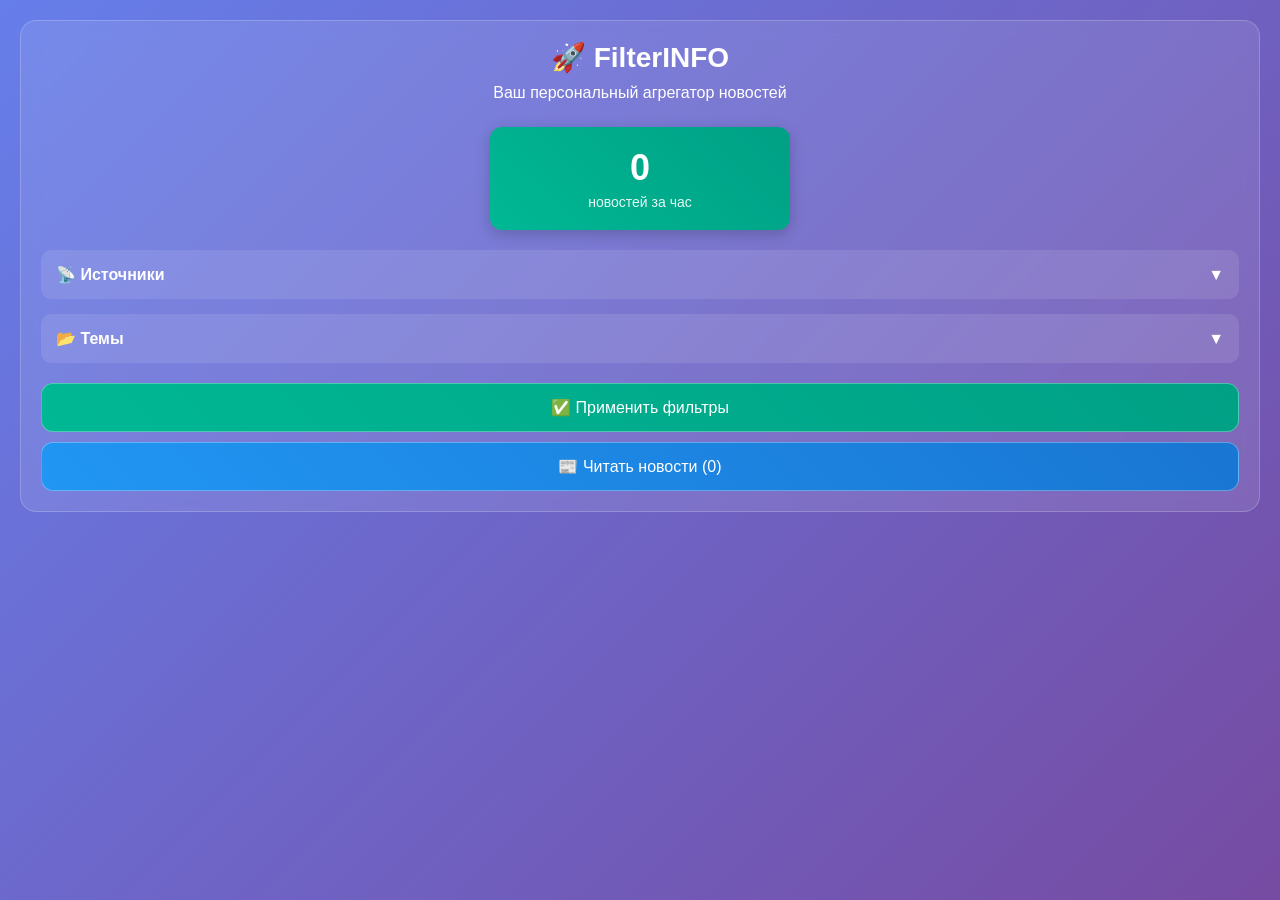
<file: index.html>
<!DOCTYPE html>
<html>
<head>
    <title>FilterINFO - Главная</title>
    <meta charset="utf-8">
    <meta name="viewport" content="width=device-width, initial-scale=1.0">
    <script src="https://telegram.org/js/telegram-web-app.js"></script>
    <link rel="stylesheet" href="css/styles.css">
</head>
<body>
    <div class="container">
        <div class="header">
            <h1>🚀 FilterINFO</h1>
            <p>Ваш персональный агрегатор новостей</p>
        </div>

        <!-- Total News Banner -->
        <div class="total-news-banner">
            <div class="total-news-count" id="totalNewsCount">0</div>
            <div class="total-news-label">новостей за час</div>
        </div>

        <!-- Sources Section -->
        <div class="section" id="sourcesSection">
            <div class="section-header" onclick="App.toggleSection('sourcesSection')">
                <div class="section-title">📡 Источники</div>
                <div class="section-arrow">▼</div>
            </div>
            <div class="section-content" id="sourcesContent">
                <div class="loading">Загрузка источников...</div>
            </div>
        </div>

        <!-- Topics Section -->
        <div class="section" id="topicsSection">
            <div class="section-header" onclick="App.toggleSection('topicsSection')">
                <div class="section-title">📂 Темы</div>
                <div class="section-arrow">▼</div>
            </div>
            <div class="section-content" id="topicsContent">
                <div class="loading">Загрузка тем...</div>
            </div>
        </div>

        <div class="action-buttons">
            <button class="action-btn apply" onclick="Filters.applyFilters()">
                ✅ Применить фильтры
            </button>
            <button class="action-btn primary" onclick="App.openNewsPage()">
                📰 Читать новости (<span id="filteredNewsCount">0</span>)
            </button>
        </div>
    </div>

    <script src="js/app.js"></script>
    <script src="js/filters.js"></script>
</body>
</html>
</file>
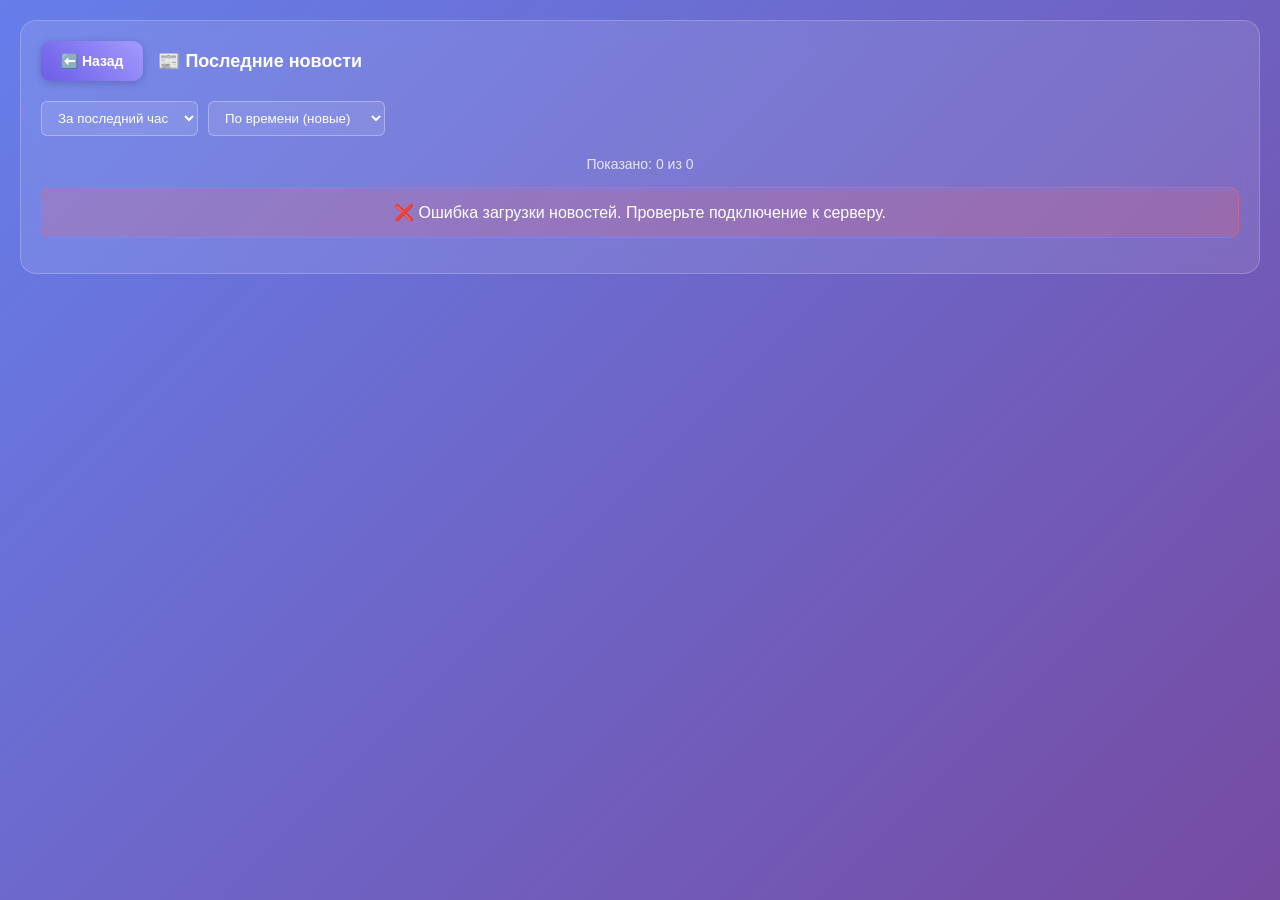
<file: news.html>
<!DOCTYPE html>
<html>
<head>
    <title>FilterINFO - Новости</title>
    <meta charset="utf-8">
    <meta name="viewport" content="width=device-width, initial-scale=1.0">
    <script src="https://telegram.org/js/telegram-web-app.js"></script>
    <link rel="stylesheet" href="css/styles.css">
</head>
<body>
    <div class="container">
        <div class="news-header">
            <button class="back-btn" onclick="NewsPage.goBack()">
                ⬅️ Назад
            </button>
            <div class="news-title">📰 Последние новости</div>
        </div>

        <div class="filters-bar">
            <select class="filter-select" id="timePeriod" onchange="NewsPage.applyFilters()">
                <option value="1">За последний час</option>
                <option value="24">За сегодня</option>
                <option value="168">За неделю</option>
                <option value="720">За месяц</option>
                <option value="all">Все время</option>
            </select>
            
            <select class="filter-select" id="sortBy" onchange="NewsPage.applyFilters()">
                <option value="newest">По времени (новые)</option>
                <option value="oldest">По времени (старые)</option>
                <option value="importance">По важности</option>
                <option value="source">По источникам</option>
                <option value="country">По странам</option>
            </select>
        </div>

        <div class="news-info">
            Показано: <span id="shownNewsCount">0</span> из <span id="totalNewsCount">0</span>
        </div>

        <div class="news-container" id="newsContainer">
            <div class="loading">🔄 Загрузка новостей...</div>
        </div>
    </div>

    <script src="js/news.js"></script>
    <script src="js/filters.js"></script>
</body>
</html>
</file>
<file: css/styles.css>
* {
    margin: 0;
    padding: 0;
    box-sizing: border-box;
}

body {
    font-family: 'Segoe UI', Tahoma, Geneva, Verdana, sans-serif;
    background: linear-gradient(135deg, #667eea 0%, #764ba2 100%);
    color: white;
    min-height: 100vh;
    padding: 20px;
}

.container {
    max-width: 100%;
    background: rgba(255,255,255,0.1);
    backdrop-filter: blur(10px);
    border: 1px solid rgba(255,255,255,0.2);
    border-radius: 16px;
    padding: 20px;
    margin-bottom: 20px;
}

.header {
    text-align: center;
    margin-bottom: 25px;
}

.header h1 {
    font-size: 28px;
    margin-bottom: 10px;
}

/* Total News Banner */
.total-news-banner {
    background: linear-gradient(45deg, #00b894, #00a085);
    border-radius: 12px;
    padding: 20px;
    text-align: center;
    margin-bottom: 20px;
    box-shadow: 0 4px 15px rgba(0,0,0,0.2);
    max-width: 300px;
    margin-left: auto;
    margin-right: auto;
}

.total-news-count {
    font-size: 36px;
    font-weight: bold;
    margin-bottom: 5px;
}

.total-news-label {
    font-size: 14px;
    opacity: 0.9;
}

/* Sections */
.section {
    margin-bottom: 15px;
}

.section-header {
    display: flex;
    justify-content: space-between;
    align-items: center;
    padding: 15px;
    background: rgba(255,255,255,0.1);
    border-radius: 10px;
    cursor: pointer;
    margin-bottom: 10px;
}

.section-title {
    font-size: 16px;
    font-weight: 600;
}

.section-content {
    display: none;
    padding: 10px;
}

.section.open .section-content {
    display: block;
}

.section-arrow {
    transition: transform 0.3s;
}

.section.open .section-arrow {
    transform: rotate(180deg);
}

.countries-grid, .topics-grid, .sources-grid {
    display: grid;
    gap: 8px;
}

.country-item, .topic-item, .source-item {
    background: rgba(255,255,255,0.1);
    border: 1px solid rgba(255,255,255,0.3);
    border-radius: 8px;
    padding: 12px;
    display: flex;
    justify-content: space-between;
    align-items: center;
    cursor: pointer;
}

.country-info, .topic-info, .source-info {
    display: flex;
    align-items: center;
    gap: 12px;
    flex: 1;
}

.country-main, .topic-main {
    display: flex;
    align-items: center;
    gap: 12px;
    flex: 1;
}

.expand-arrow {
    font-size: 12px;
    transition: transform 0.3s;
    width: 16px;
    text-align: center;
}

.country-expanded .expand-arrow {
    transform: rotate(90deg);
}

.country-flag, .topic-icon {
    font-size: 18px;
    width: 24px;
    text-align: center;
}

.country-name, .topic-name {
    flex: 1;
}

.country-stats, .topic-stats {
    background: rgba(255,255,255,0.2);
    padding: 4px 8px;
    border-radius: 10px;
    font-size: 11px;
    font-weight: 600;
    white-space: nowrap;
    margin-left: 10px;
}

.source-checkbox, .country-checkbox, .topic-checkbox {
    width: 20px;
    height: 20px;
    border: 2px solid rgba(255,255,255,0.5);
    border-radius: 4px;
    cursor: pointer;
    display: flex;
    align-items: center;
    justify-content: center;
    flex-shrink: 0;
}

.source-checkbox.checked, .country-checkbox.checked, .topic-checkbox.checked {
    background: #4CAF50;
    border-color: #4CAF50;
}

.source-checkbox.checked::after, 
.country-checkbox.checked::after, 
.topic-checkbox.checked::after {
    content: '✓';
    color: white;
    font-size: 12px;
    font-weight: bold;
}

.action-buttons {
    display: flex;
    flex-direction: column;
    gap: 10px;
    margin-top: 20px;
}

.action-btn {
    background: rgba(255,255,255,0.15);
    border: 1px solid rgba(255,255,255,0.3);
    color: white;
    padding: 14px;
    border-radius: 12px;
    cursor: pointer;
    font-size: 16px;
    backdrop-filter: blur(10px);
}

.action-btn.primary {
    background: linear-gradient(45deg, #2196F3, #1976D2);
}

.action-btn.apply {
    background: linear-gradient(45deg, #00b894, #00a085);
    order: -1;
}

/* News page styles */
.news-header {
    display: flex;
    align-items: center;
    margin-bottom: 20px;
    gap: 15px;
}

.back-btn {
    background: linear-gradient(45deg, #6c5ce7, #a29bfe);
    border: none;
    color: white;
    padding: 12px 20px;
    border-radius: 10px;
    cursor: pointer;
    font-size: 14px;
    font-weight: 600;
    display: flex;
    align-items: center;
    gap: 8px;
    box-shadow: 0 2px 8px rgba(0,0,0,0.2);
    flex-shrink: 0;
}

.news-title {
    flex: 1;
    font-size: 18px;
    font-weight: 600;
    white-space: nowrap;
    overflow: hidden;
    text-overflow: ellipsis;
}

.filters-bar {
    display: flex;
    gap: 10px;
    margin-bottom: 15px;
    flex-wrap: nowrap;
    overflow-x: auto;
    padding-bottom: 5px;
}

.filters-bar::-webkit-scrollbar {
    height: 4px;
}

.filters-bar::-webkit-scrollbar-track {
    background: rgba(255,255,255,0.1);
    border-radius: 2px;
}

.filters-bar::-webkit-scrollbar-thumb {
    background: rgba(255,255,255,0.3);
    border-radius: 2px;
}

.filter-select {
    background: rgba(255,255,255,0.1);
    border: 1px solid rgba(255,255,255,0.3);
    color: white;
    padding: 8px 12px;
    border-radius: 6px;
    cursor: pointer;
    min-width: 140px;
    flex-shrink: 0;
}

.filter-select option {
    background: #333;
    color: white;
}

.news-info {
    text-align: center;
    margin-bottom: 15px;
    font-size: 14px;
    opacity: 0.8;
}

.news-container {
    max-height: 65vh;
    overflow-y: auto;
}

.news-item {
    background: rgba(255,255,255,0.1);
    border: 1px solid rgba(255,255,255,0.3);
    border-radius: 12px;
    padding: 16px;
    margin-bottom: 12px;
}

.news-title-item {
    font-weight: 600;
    margin-bottom: 8px;
    line-height: 1.4;
    display: -webkit-box;
    -webkit-line-clamp: 2;
    -webkit-box-orient: vertical;
    overflow: hidden;
}

.news-meta {
    display: flex;
    justify-content: space-between;
    font-size: 12px;
    opacity: 0.8;
}

.news-source {
    background: rgba(255,255,255,0.2);
    padding: 2px 8px;
    border-radius: 6px;
}

.loading {
    text-align: center;
    padding: 20px;
    opacity: 0.8;
}

.error-message {
    background: rgba(255,100,100,0.2);
    border: 1px solid rgba(255,100,100,0.5);
    border-radius: 10px;
    padding: 15px;
    text-align: center;
    margin-bottom: 15px;
}
</file>
